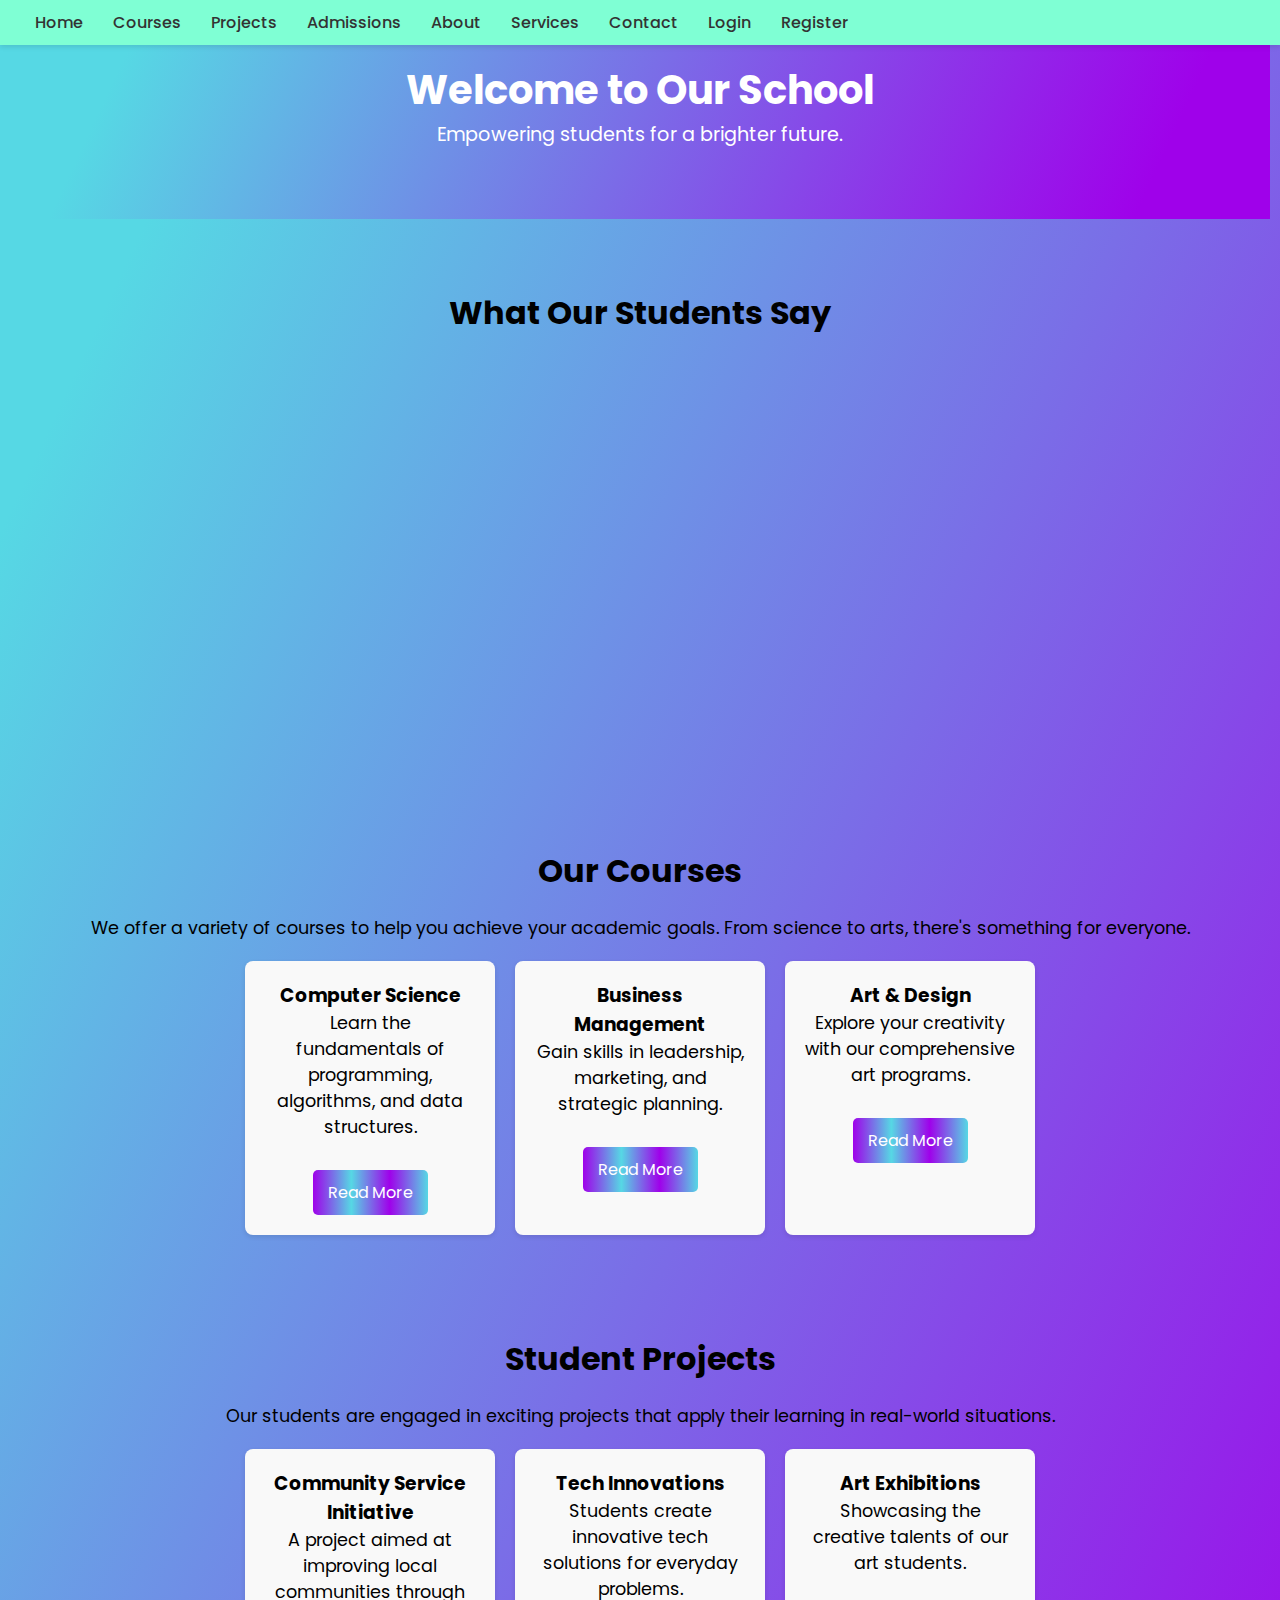
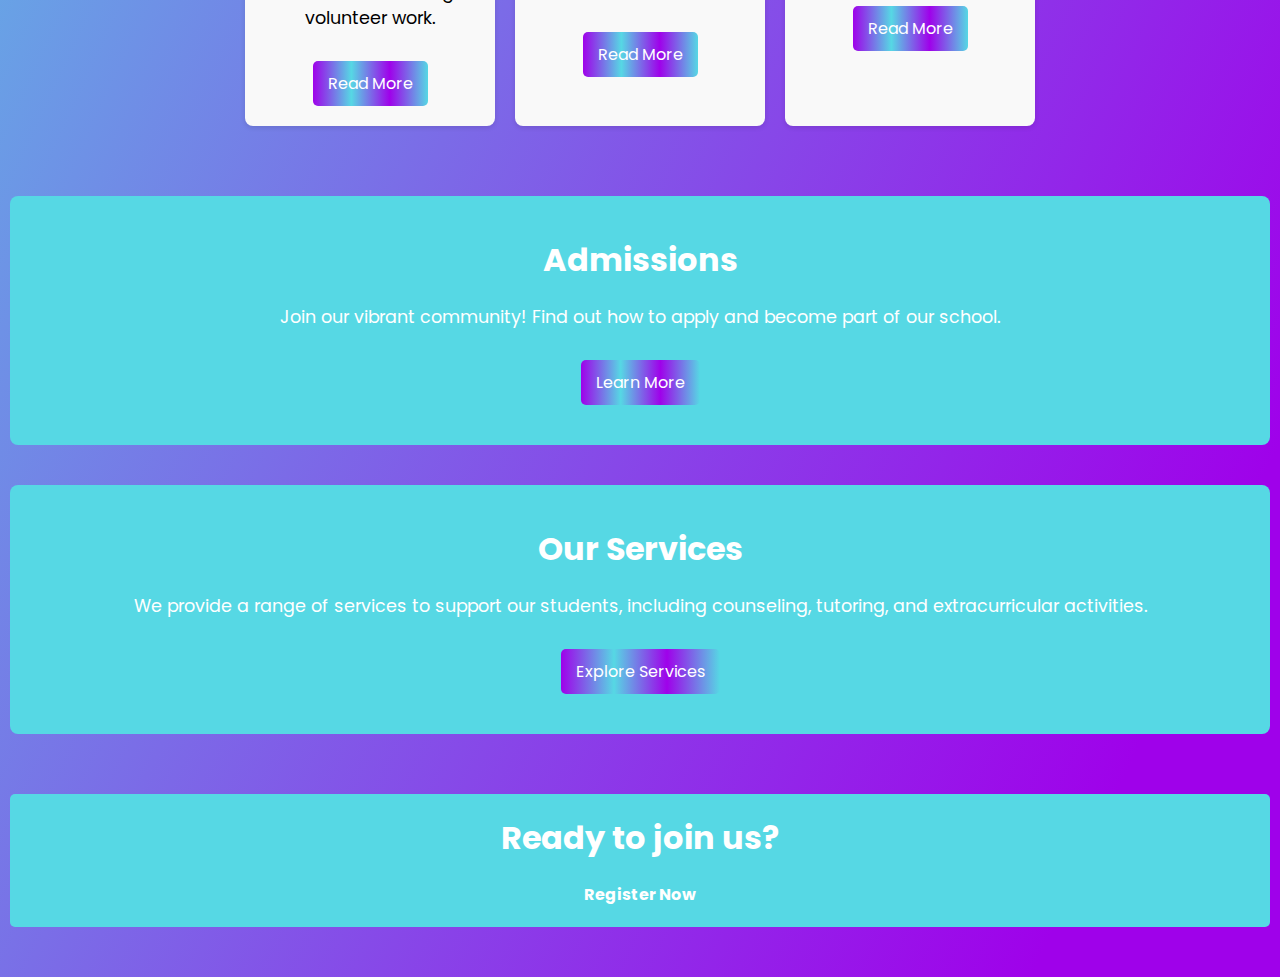
<file: index.html>
<!DOCTYPE html>
<html lang="en">
<head>
    <meta charset="UTF-8">
    <meta name="viewport" content="width=device-width, initial-scale=1.0">
    <title>HomePage</title>
    <link rel="stylesheet" href="css/styles.css">
    <link rel="stylesheet" href="https://cdnjs.cloudflare.com/ajax/libs/font-awesome/6.0.0-beta3/css/all.min.css">
</head>
<body>
    <div class="nav">
        <section id="nav" class="nav-bar">
            <nav>
                <div class="menu-toggle" id="mobile-menu">
                    <i class="fas fa-bars"></i>
                </div>
                <ul class="nav-list" id="nav-list">
                    <li><a href="index.html">Home</a></li>
                    <li><a href="courses.html">Courses</a></li>
                    <li><a href="projects.html">Projects</a></li>
                    <li><a href="admissions.html">Admissions</a></li>
                    <li><a href="about.html">About</a></li>
                    <li><a href="services.html">Services</a></li>
                    <li><a href="contact.html">Contact</a></li>
                    <li><a href="login.html">Login</a></li>
                    <li><a href="register.html">Register</a></li>
                </ul>
            </nav>
        </section>
    </div>

    <div class="hero">
        <h1>Welcome to Our School</h1>
        <p>Empowering students for a brighter future.</p>
    </div>

    <div class="testimonials">
        <h2>What Our Students Say</h2>
        <div class="testimonial">
            <p>"This school has transformed my life! The teachers are amazing and truly care about our success." - Jane Doe</p>
        </div>
        <div class="testimonial">
            <p>"I love the supportive environment here. It's like a second home!" - John Smith</p>
        </div>
        <div class="testimonial">
            <p>"The programs offered are top-notch. I couldn't have asked for a better education!" - Sarah Lee</p>
        </div>
    </div>

    <section class="courses">
        <h2>Our Courses</h2>
        <p>We offer a variety of courses to help you achieve your academic goals. From science to arts, there's something for everyone.</p>
        <div class="course-list">
            <div class="course-item">
                <h3>Computer Science</h3>
                <p>Learn the fundamentals of programming, algorithms, and data structures.</p>
                <a href="courses.html" class="btn">Read More</a>
            </div>
            <div class="course-item">
                <h3>Business Management</h3>
                <p>Gain skills in leadership, marketing, and strategic planning.</p>
                <a href="courses.html" class="btn">Read More</a>
            </div>
            <div class="course-item">
                <h3>Art & Design</h3>
                <p>Explore your creativity with our comprehensive art programs.</p>
                <a href="courses.html" class="btn">Read More</a>
            </div>

           
        </div>
    </section>

    <section class="projects">
        <h2>Student Projects</h2>
        <p>Our students are engaged in exciting projects that apply their learning in real-world situations.</p>
        <div class="project-list">
            <div class="project-item">
                <h3>Community Service Initiative</h3>
                <p>A project aimed at improving local communities through volunteer work.</p>
                <a href="projects.html" class="btn">Read More</a>
            </div>
            <div class="project-item">
                <h3>Tech Innovations</h3>
                <p>Students create innovative tech solutions for everyday problems.</p>
                <a href="projects.html" class="btn">Read More</a>
            </div>
            <div class="project-item">
                <h3>Art Exhibitions</h3>
                <p>Showcasing the creative talents of our art students.</p>
                <a href="projects.html" class="btn">Read More</a>
            </div>
        </div>
    </section>

    <section class="admissions">
        <h2>Admissions</h2>
        <p>Join our vibrant community! Find out how to apply and become part of our school.</p>
        <a href="admissions.html" class="btn">Learn More</a>
    </section>

    <section class="services">
        <h2>Our Services</h2>
        <p>We provide a range of services to support our students, including counseling, tutoring, and extracurricular activities.</p>
        <a href="services.html" class="btn">Explore Services</a>
    </section>

    <div class="call-to-action">
        <h2>Ready to join us?</h2>
        <a href="register.html">Register Now</a>
    </div>

   
</body>
</html>
</file>
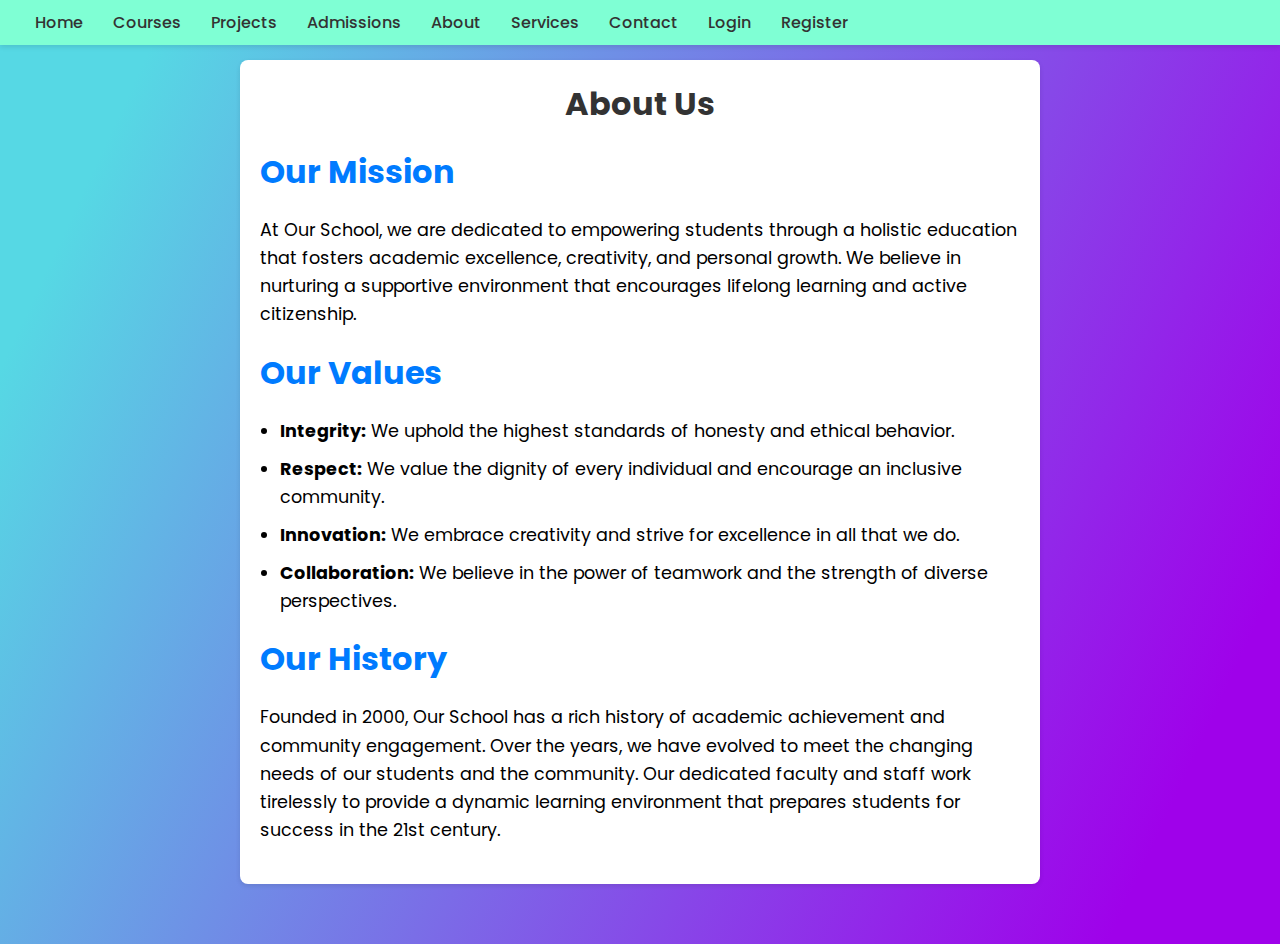
<file: about.html>
<!DOCTYPE html>
<html lang="en">
<head>
    <meta charset="UTF-8">
    <meta name="viewport" content="width=device-width, initial-scale=1.0">
    <title>About Us</title>
    <link rel="stylesheet" href="css/styles.css">
    <link rel="stylesheet" href="https://cdnjs.cloudflare.com/ajax/libs/font-awesome/6.0.0-beta3/css/all.min.css">
</head>
<body>
    <div class="nav">
        <section id="nav" class="nav-bar">
            <nav>
                <div class="menu-toggle" id="mobile-menu">
                    <i class="fas fa-bars"></i>
                </div>
                <ul class="nav-list" id="nav-list">
                    <li><a href="index.html">Home</a></li>
                    <li><a href="courses.html">Courses</a></li>
                    <li><a href="projects.html">Projects</a></li>
                    <li><a href="admissions.html">Admissions</a></li>
                    <li><a href="about.html">About</a></li>
                    <li><a href="services.html">Services</a></li>
                    <li><a href="contact.html">Contact</a></li>
                    <li><a href="login.html">Login</a></li>
                    <li><a href="register.html">Register</a></li>
                </ul>
            </nav>
        </section>
    </div>
    <div class="about">
        <h1>About Us</h1>
        <div class="about-content">
            <h2>Our Mission</h2>
            <p>At Our School, we are dedicated to empowering students through a holistic education that fosters academic excellence, creativity, and personal growth. We believe in nurturing a supportive environment that encourages lifelong learning and active citizenship.</p>

            <h2>Our Values</h2>
            <ul>
                <li><strong>Integrity:</strong> We uphold the highest standards of honesty and ethical behavior.</li>
                <li><strong>Respect:</strong> We value the dignity of every individual and encourage an inclusive community.</li>
                <li><strong>Innovation:</strong> We embrace creativity and strive for excellence in all that we do.</li>
                <li><strong>Collaboration:</strong> We believe in the power of teamwork and the strength of diverse perspectives.</li>
            </ul>

            <h2>Our History</h2>
            <p>Founded in 2000, Our School has a rich history of academic achievement and community engagement. Over the years, we have evolved to meet the changing needs of our students and the community. Our dedicated faculty and staff work tirelessly to provide a dynamic learning environment that prepares students for success in the 21st century.</p>
        </div>
    </div>
</body>
</html>
</file>
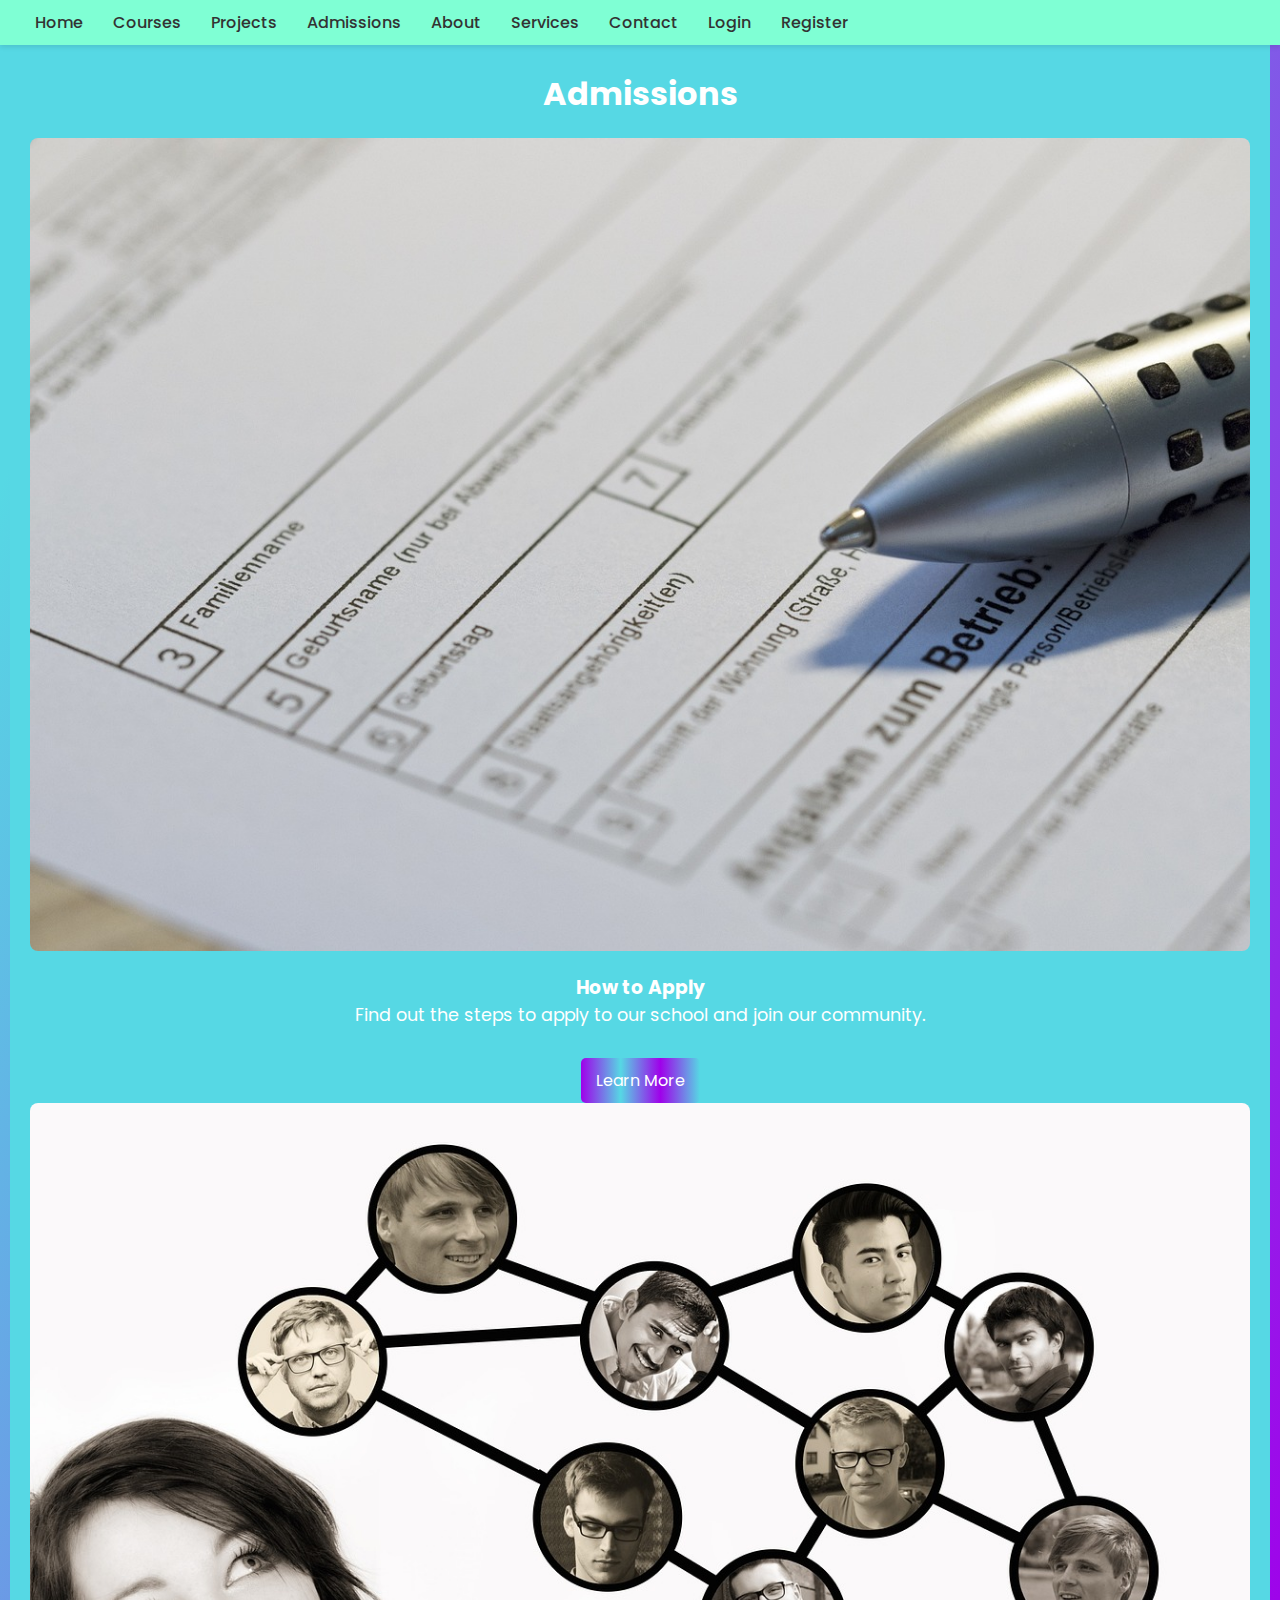
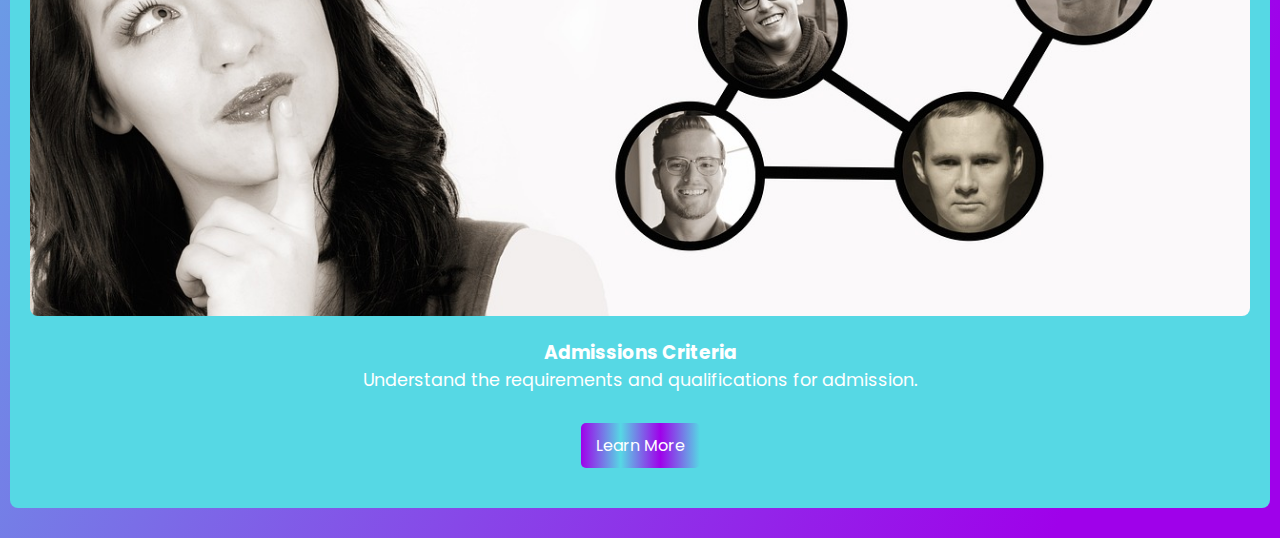
<file: admissions.html>
<!DOCTYPE html>
<html lang="en">
<head>
    <meta charset="UTF-8">
    <meta name="viewport" content="width=device-width, initial-scale=1.0">
    <title>Admissions</title>
    <link rel="stylesheet" href="css/styles.css">
    <link rel="stylesheet" href="https://cdnjs.cloudflare.com/ajax/libs/font-awesome/6.0.0-beta3/css/all.min.css">
</head>
<body>
    <div class="nav">
        <section id="nav" class="nav-bar">
            <nav>
                <div class="menu-toggle" id="mobile-menu">
                    <i class="fas fa-bars"></i>
                </div>
                <ul class="nav-list" id="nav-list">
                    <li><a href="index.html">Home</a></li>
                    <li><a href="courses.html">Courses</a></li>
                    <li><a href="projects.html">Projects</a></li>
                    <li><a href="admissions.html">Admissions</a></li>
                    <li><a href="about.html">About</a></li>
                    <li><a href="services.html">Services</a></li>
                    <li><a href="contact.html">Contact</a></li>
                    <li><a href="login.html">Login</a></li>
                    <li><a href="register.html">Register</a></li>
                </ul>
            </nav>
        </section>
    </div>
    <section class="admissions">
        <h2>Admissions</h2>
        <div class="admissions-list">
            <div class="admissions-item">
                <img src="images/admissions1.jpg" alt="How to Apply">
                <h3>How to Apply</h3>
                <p>Find out the steps to apply to our school and join our community.</p>
                <a href="admissions.html" class="btn">Learn More</a>
            </div>
            <div class="admissions-item">
                <img src="images/admissions2.jpg" alt="Admissions Criteria">
                <h3>Admissions Criteria</h3>
                <p>Understand the requirements and qualifications for admission.</p>
                <a href="admissions.html" class="btn">Learn More</a>
            </div>
    </section>
</body>
<script src="js/menuBar.js"></script>
</html>
</file>
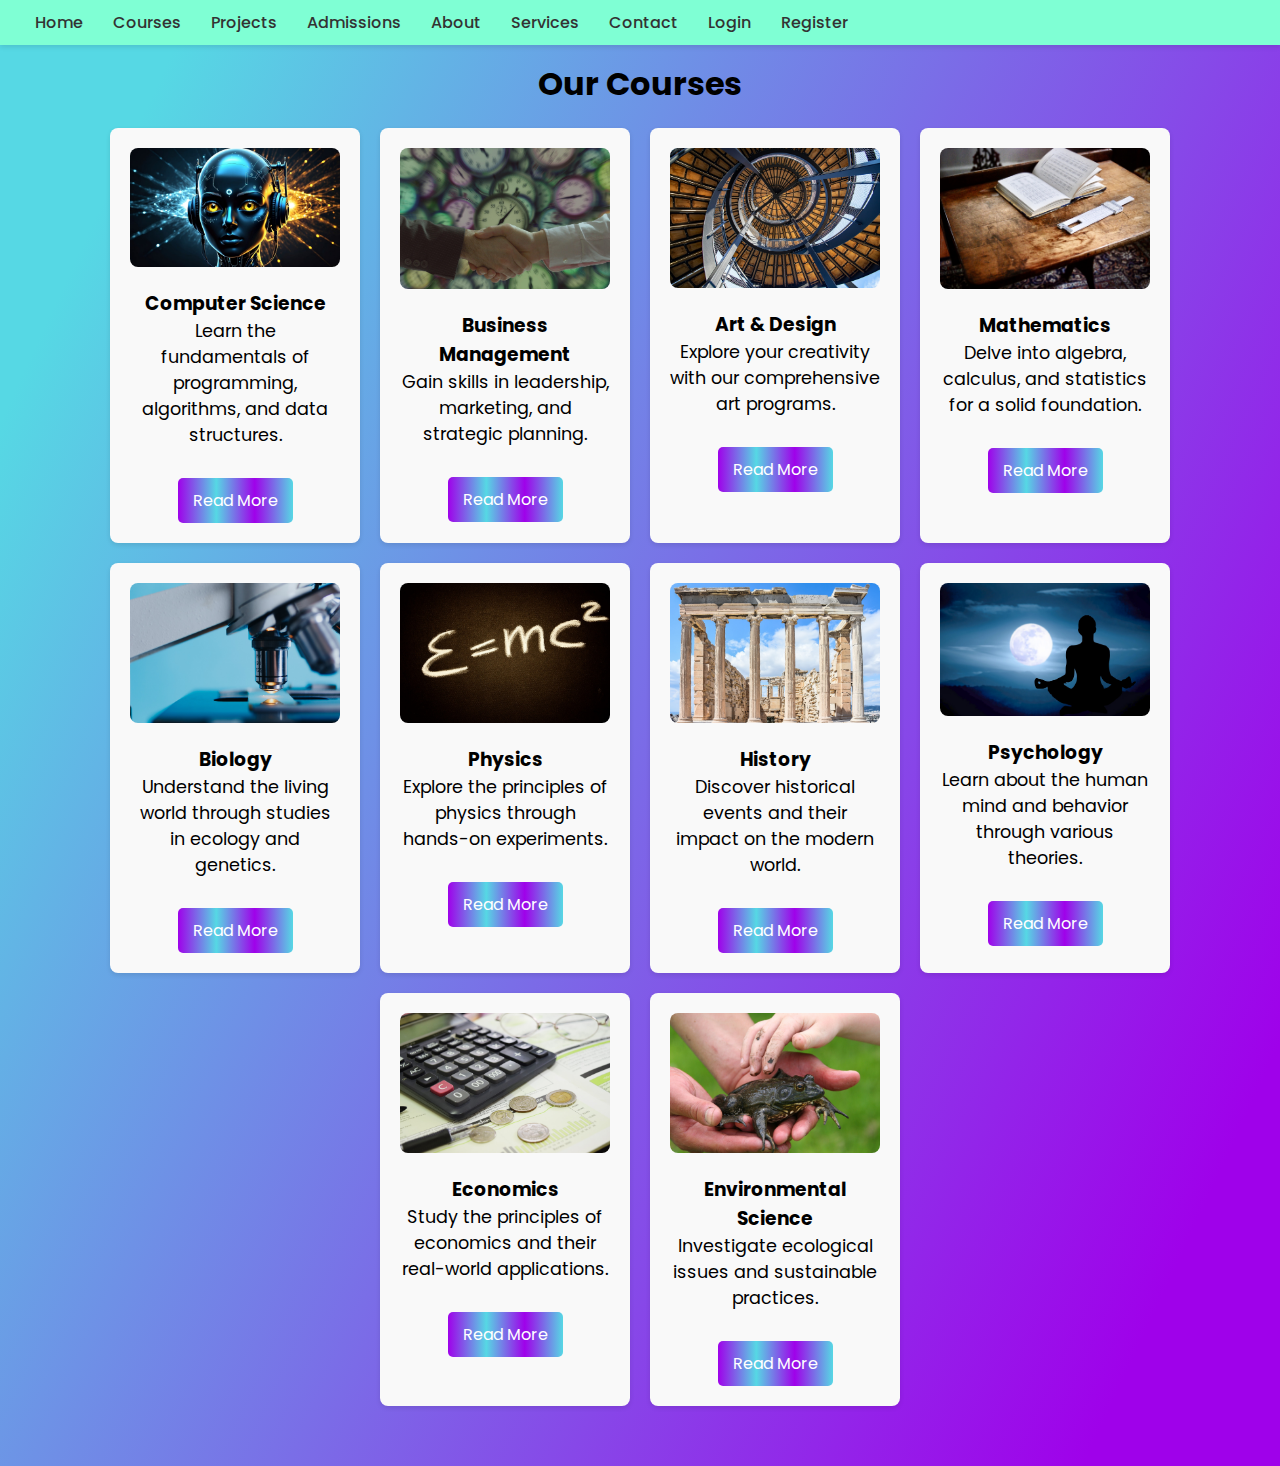
<file: courses.html>
<!DOCTYPE html>
<html lang="en">
<head>
    <meta charset="UTF-8">
    <meta name="viewport" content="width=device-width, initial-scale=1.0">
    <title>
        Courses
    </title>
    <link rel="stylesheet" href="css/styles.css">
    <link rel="stylesheet" href="https://cdnjs.cloudflare.com/ajax/libs/font-awesome/6.0.0-beta3/css/all.min.css">
</head>
<body>
    <div class="nav">
        <section id="nav" class="nav-bar">
            <nav>
                <div class="menu-toggle" id="mobile-menu">
                    <i class="fas fa-bars"></i>
                </div>
                <ul class="nav-list" id="nav-list">
                    <li><a href="index.html">Home</a></li>
                    <li><a href="courses.html">Courses</a></li>
                    <li><a href="projects.html">Projects</a></li>
                    <li><a href="admissions.html">Admissions</a></li>
                    <li><a href="about.html">About</a></li>
                    <li><a href="services.html">Services</a></li>
                    <li><a href="contact.html">Contact</a></li>
                    <li><a href="login.html">Login</a></li>
                    <li><a href="register.html">Register</a></li>
                </ul>
            </nav>
        </section>
    </div>
    <section class="courses">
        <h2>Our Courses</h2>
        <div class="course-list">
            <div class="course-item">
                <img src="images/course1.jpg" alt="Computer Science">
                <h3>Computer Science</h3>
                <p>Learn the fundamentals of programming, algorithms, and data structures.</p>
                <a href="courses.html" class="btn">Read More</a>
            </div>
            <div class="course-item">
                <img src="images/course2.jpg" alt="Business Management">
                <h3>Business Management</h3>
                <p>Gain skills in leadership, marketing, and strategic planning.</p>
                <a href="courses.html" class="btn">Read More</a>
            </div>
            <div class="course-item">
                <img src="images/course3.jpg" alt="Art & Design">
                <h3>Art & Design</h3>
                <p>Explore your creativity with our comprehensive art programs.</p>
                <a href="courses.html" class="btn">Read More</a>
            </div>
            <div class="course-item">
                <img src="images/course4.jpg" alt="Mathematics">
                <h3>Mathematics</h3>
                <p>Delve into algebra, calculus, and statistics for a solid foundation.</p>
                <a href="courses.html" class="btn">Read More</a>
            </div>
            <div class="course-item">
                <img src="images/course5.jpg" alt="Biology">
                <h3>Biology</h3>
                <p>Understand the living world through studies in ecology and genetics.</p>
                <a href="courses.html" class="btn">Read More</a>
            </div>
            <div class="course-item">
                <img src="images/course6.jpg" alt="Physics">
                <h3>Physics</h3>
                <p>Explore the principles of physics through hands-on experiments.</p>
                <a href="courses.html" class="btn">Read More</a>
            </div>
            <div class="course-item">
                <img src="images/course7.jpg" alt="History">
                <h3>History</h3>
                <p>Discover historical events and their impact on the modern world.</p>
                <a href="courses.html" class="btn">Read More</a>
            </div>
            <div class="course-item">
                <img src="images/course8.jpg" alt="Psychology">
                <h3>Psychology</h3>
                <p>Learn about the human mind and behavior through various theories.</p>
                <a href="courses.html" class="btn">Read More</a>
            </div>
            <div class="course-item">
                <img src="images/course9.jpg" alt="Economics">
                <h3>Economics</h3>
                <p>Study the principles of economics and their real-world applications.</p>
                <a href="courses.html" class="btn">Read More</a>
            </div>
            <div class="course-item">
                <img src="images/course10.jpg" alt="Environmental Science">
                <h3>Environmental Science</h3>
                <p>Investigate ecological issues and sustainable practices.</p>
                <a href="courses.html" class="btn">Read More</a>
            </div>
        </div>
    </section>    
</body>
<script src="js/menuBar.js"></script>
</html>
</file>
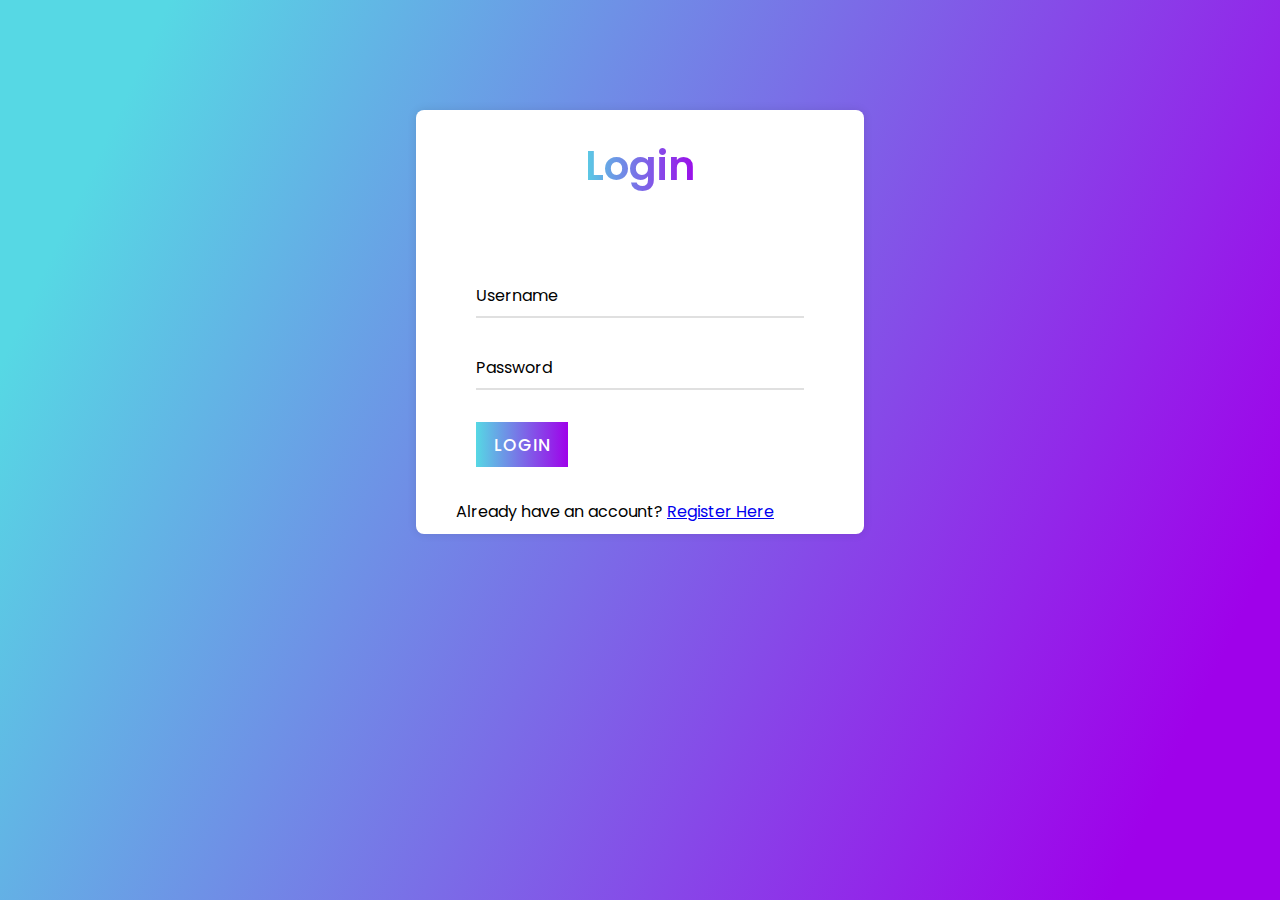
<file: login.html>
<!DOCTYPE html>
<html lang="en">

<head>
    <meta charset="UTF-8">
    <meta name="viewport" content="width=device-width, initial-scale=1.0">
    <title>Login</title>
    <link rel="stylesheet" href="css/styles.css">
</head>

<body>
    <div class="container">
        <div class="text">
            Login
        </div>
        <form action="" onsubmit="return false">

            <div class="form-row">
                <div class="input-data">
                    <input type="text" name="username" id="username" required>
                    <div class="underline"></div>
                    <label for="username">Username</label>
                    <span class="error-message" id="username-error"></span>
                </div>
            </div>
            <div class="form-row">
                <div class="input-data">
                    <input type="password" name="password" id="password" required>
                    <div class="underline"></div>
                    <label for="password">Password</label>
                    <span class="error-message" id="password-error"></span>
                </div>
            </div>

            <div class="form-row submit-btn">
                <div class="input-data">
                    <div class="inner"></div>
                    <input type="submit" id="submit" value="Login">
                </div>
            </div>

            <span>Already have an account? <a href="register.html">Register Here</a></span>
        </form>
    </div>
</body>

<script src="js/login.js"></script>

</html>
</file>
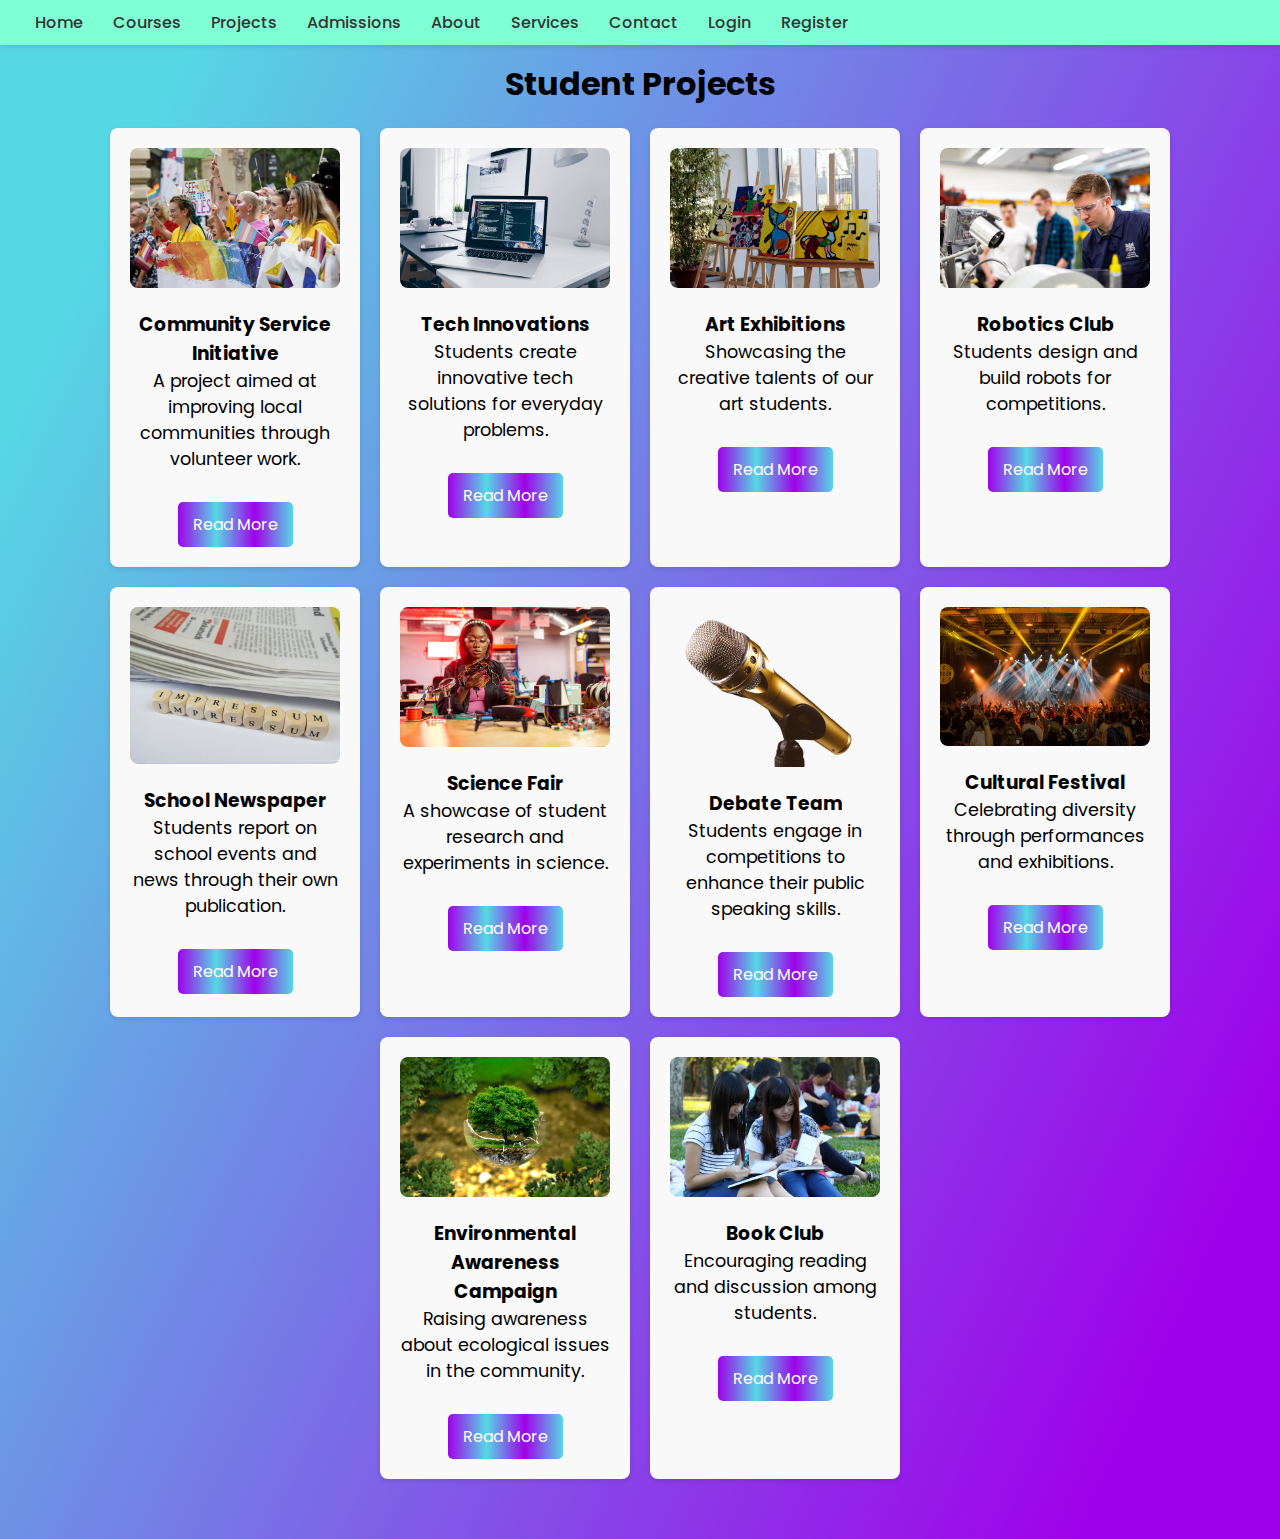
<file: projects.html>
<!DOCTYPE html>
<html lang="en">
<head>
    <meta charset="UTF-8">
    <meta name="viewport" content="width=device-width, initial-scale=1.0">
    <title>Projects</title>
    <link rel="stylesheet" href="css/styles.css">
    <link rel="stylesheet" href="https://cdnjs.cloudflare.com/ajax/libs/font-awesome/6.0.0-beta3/css/all.min.css">
</head>
<body>
    <div class="nav">
        <section id="nav" class="nav-bar">
            <nav>
                <div class="menu-toggle" id="mobile-menu">
                    <i class="fas fa-bars"></i>
                </div>
                <ul class="nav-list" id="nav-list">
                    <li><a href="index.html">Home</a></li>
                    <li><a href="courses.html">Courses</a></li>
                    <li><a href="projects.html">Projects</a></li>
                    <li><a href="admissions.html">Admissions</a></li>
                    <li><a href="about.html">About</a></li>
                    <li><a href="services.html">Services</a></li>
                    <li><a href="contact.html">Contact</a></li>
                    <li><a href="login.html">Login</a></li>
                    <li><a href="register.html">Register</a></li>
                </ul>
            </nav>
        </section>
    </div>  
    <section class="projects">
        <h2>Student Projects</h2>
        <div class="project-list">
            <div class="project-item">
                <img src="images/project1.jpg" alt="Community Service Initiative">
                <h3>Community Service Initiative</h3>
                <p>A project aimed at improving local communities through volunteer work.</p>
                <a href="projects.html" class="btn">Read More</a>
            </div>
            <div class="project-item">
                <img src="images/project2.jpg" alt="Tech Innovations">
                <h3>Tech Innovations</h3>
                <p>Students create innovative tech solutions for everyday problems.</p>
                <a href="projects.html" class="btn">Read More</a>
            </div>
            <div class="project-item">
                <img src="images/project3.jpg" alt="Art Exhibitions">
                <h3>Art Exhibitions</h3>
                <p>Showcasing the creative talents of our art students.</p>
                <a href="projects.html" class="btn">Read More</a>
            </div>
            <div class="project-item">
                <img src="images/project4.jpg" alt="Robotics Club">
                <h3>Robotics Club</h3>
                <p>Students design and build robots for competitions.</p>
                <a href="projects.html" class="btn">Read More</a>
            </div>
            <div class="project-item">
                <img src="images/project5.jpg" alt="School Newspaper">
                <h3>School Newspaper</h3>
                <p>Students report on school events and news through their own publication.</p>
                <a href="projects.html" class="btn">Read More</a>
            </div>
            <div class="project-item">
                <img src="images/project6.jpg" alt="Science Fair">
                <h3>Science Fair</h3>
                <p>A showcase of student research and experiments in science.</p>
                <a href="projects.html" class="btn">Read More</a>
            </div>
            <div class="project-item">
                <img src="images/project7.png" alt="Debate Team">
                <h3>Debate Team</h3>
                <p>Students engage in competitions to enhance their public speaking skills.</p>
                <a href="projects.html" class="btn">Read More</a>
            </div>
            <div class="project-item">
                <img src="images/project8.jpg" alt="Cultural Festival">
                <h3>Cultural Festival</h3>
                <p>Celebrating diversity through performances and exhibitions.</p>
                <a href="projects.html" class="btn">Read More</a>
            </div>
            <div class="project-item">
                <img src="images/project9.jpg" alt="Environmental Awareness Campaign">
                <h3>Environmental Awareness Campaign</h3>
                <p>Raising awareness about ecological issues in the community.</p>
                <a href="projects.html" class="btn">Read More</a>
            </div>
            <div class="project-item">
                <img src="images/project10.jpg" alt="Book Club">
                <h3>Book Club</h3>
                <p>Encouraging reading and discussion among students.</p>
                <a href="projects.html" class="btn">Read More</a>
            </div>
        </div>
    </section>
</body>
<script src="js/menuBar.js"></script>
</html>
</file>
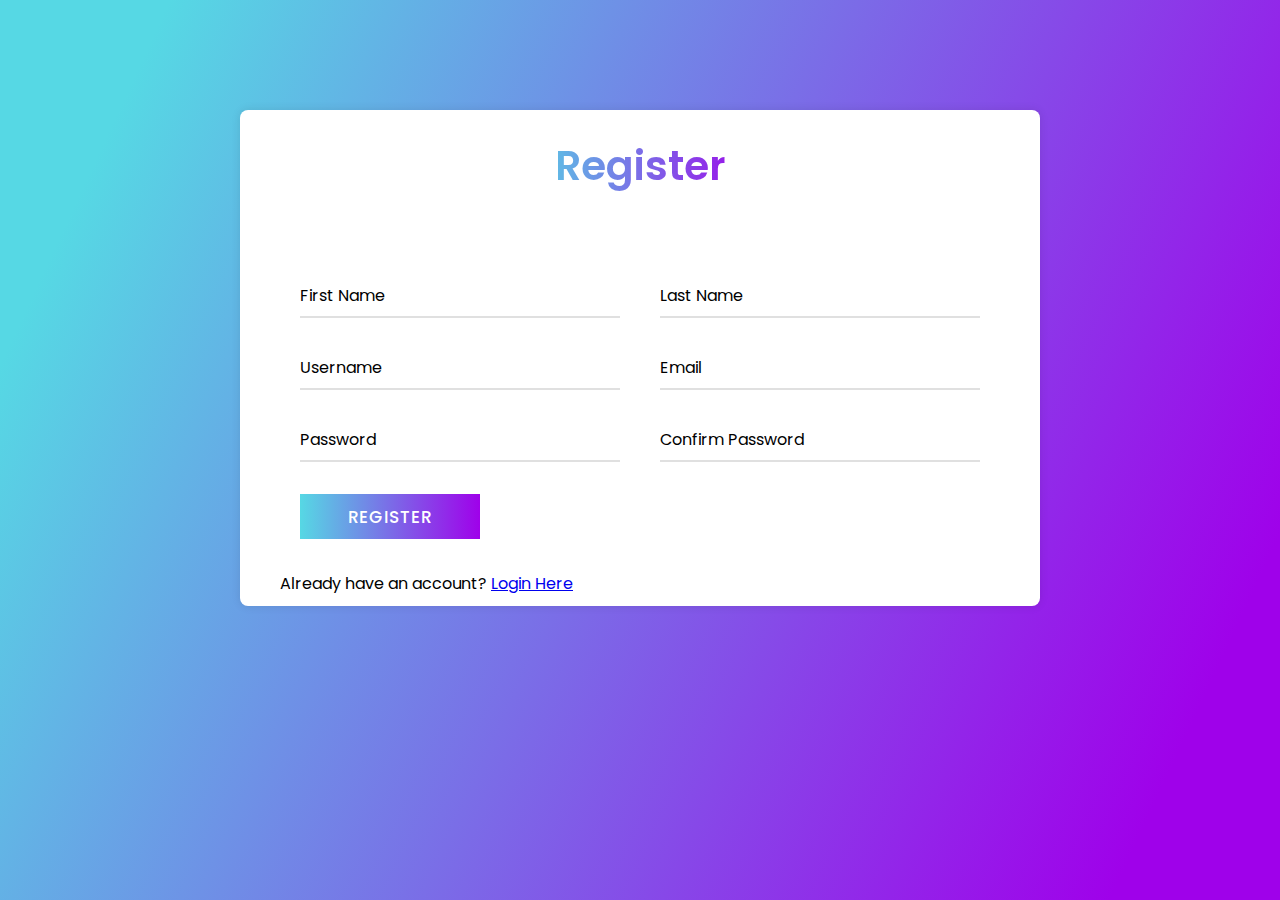
<file: register.html>
<!DOCTYPE html>
<html lang="en">

<head>
    <meta charset="UTF-8">
    <meta name="viewport" content="width=device-width, initial-scale=1.0">
    <title>Register</title>
    <link rel="stylesheet" href="css/styles.css">
</head>

<body>
    <div class="container">
        <div class="text">
            Register
        </div>
        <form action="" onsubmit="return false">
            <div class="form-row">
                <div class="input-data">
                    <input type="text" name="first-name" id="first-name" required>
                    <div class="underline"></div>
                    <label for="">First Name</label>
                    <span class="error-message" id="first-name-error"></span>
                </div>
                <div class="input-data">
                    <input type="text" name="last-name" id="last-name" required>
                    <div class="underline"></div>
                    <label for="">Last Name</label>
                    <span class="error-message" id="last-name-error"></span>
                </div>
            </div>
            <div class="form-row">
                <div class="input-data">
                    <input type="text" name="username" id="username" required>
                    <div class="underline"></div>
                    <label for="username">Username</label>
                    <span class="error-message" id="username-error"></span>
                </div>

                <div class="input-data">
                    <input type="email" name="email" id="email" required>
                    <div class="underline"></div>
                    <label for="email">Email</label>
                    <span class="error-message" id="email-error"></span>
                </div>
            </div>

            <div class="form-row">
                <div class="input-data">
                    <input type="password" name="password" id="password" required>
                    <div class="underline"></div>
                    <label for="password">Password</label>
                    <span class="error-message" id="password-error"></span>
                </div>

                <div class="input-data">
                    <input type="password" name="confirm-password" id="confirm-password" required>
                    <div class="underline"></div>
                    <label for="confirm-password">Confirm Password</label>
                    <span class="error-message" id="confirm-password-error"></span>
                </div>
            </div>

            <div class="form-row submit-btn">
                <div class="input-data">
                    <div class="inner"></div>
                    <input type="submit"  id="submit" value="Register">
                </div>
            </div>

            <span>Already have an account? <a href="login.html">Login Here</a></span>
        </form>
    </div>
</body>

<script src="js/register.js"></script>
</html>
</file>
<file: css/styles.css>
@import url('https://fonts.googleapis.com/css?family=Poppins:400,500,600,700&display=swap');

* {
    margin: 0;
    padding: 0;
    outline: none;
    box-sizing: border-box;
    font-family: 'Poppins', sans-serif;
}

body {
    display: flex;
    flex-direction: column;
    min-height: 100vh;
    padding: 10px;
    background: linear-gradient(115deg, #56d8e4 10%, #9f01ea 90%);
}

.nav-bar {
    position: absolute; 
    top: 0;
    right: 0;
    left: 0;
    padding: 10px 20px; 
    background-color: aquamarine; 
    box-shadow: 0 2px 5px rgba(0, 0, 0, 0.1);  
    z-index: 1000; 
}

.nav {
    display: flex;
    justify-content: flex-end; 
    width: 100%; 
}

nav ul {
    display: flex;
    list-style: none;
}

nav ul li {
    margin: 0 15px;
}

nav ul li a {
    text-decoration: none;
    color: #333; 
    font-weight: 500; 
    transition: color 0.3s;
}

nav ul li a:hover {
    color: #007BFF;
}

.container {
    max-width: 800px;
    background: #fff;
    margin: 100px auto 20px; /* Add margin for spacing */
    padding: 25px 40px 10px 40px;
    box-shadow: 0px 0px 10px rgba(0, 0, 0, 0.1);
    border-radius: 8px; /* Rounded corners */
}

.container .text {
    text-align: center;
    font-size: 41px;
    font-weight: 600;
    background: -webkit-linear-gradient(right, #56d8e4, #9f01ea, #56d8e4, #9f01ea);
    -webkit-background-clip: text;
    -webkit-text-fill-color: transparent;
    margin-bottom: 20px; /* Space below title */
}

.container img {
    width: 100%;
    border-radius: 8px; /* Rounded corners for images */
    margin-bottom: 20px; /* Space below images */
}

.container form {
    padding: 30px 0 0 0;
}

.container form .form-row {
    display: flex;
    margin: 32px 0;
}

.form-row .input-data {
    width: 100%;
    height: 40px;
    margin: 0 20px;
    position: relative;
}

.input-data input,
.textarea textarea {
    display: block;
    width: 100%;
    height: 100%;
    border: none;
    font-size: 17px;
    border-bottom: 2px solid rgba(0, 0, 0, 0.12);
}

.input-data input:focus ~ label,
.textarea textarea:focus ~ label,
.input-data input:valid ~ label,
.textarea textarea:valid ~ label {
    transform: translateY(-20px);
    font-size: 14px;
    color: #3498db;
}

.textarea textarea {
    resize: none;
    padding-top: 10px;
}

.input-data label {
    position: absolute;
    pointer-events: none;
    bottom: 10px;
    font-size: 16px;
    transition: all 0.3s ease;
}

.input-data .underline {
    position: absolute;
    bottom: 0;
    height: 2px;
    width: 100%;
}

.input-data .underline:before {
    position: absolute;
    content: "";
    height: 2px;
    width: 100%;
    background: #3498db;
    transform: scaleX(0);
    transform-origin: center;
    transition: transform 0.3s ease;
}

.input-data input:focus ~ .underline:before,
.input-data input:valid ~ .underline:before,
.textarea textarea:focus ~ .underline:before,
.textarea textarea:valid ~ .underline:before {
    transform: scale(1);
}

.submit-btn .input-data {
    overflow: hidden;
    height: 45px!important;
    width: 25%!important;
}

.submit-btn .input-data .inner {
    height: 100%;
    width: 300%;
    position: absolute;
    left: -100%;
    background: -webkit-linear-gradient(right, #56d8e4, #9f01ea, #56d8e4, #9f01ea);
    transition: all 0.4s;
}

.submit-btn .input-data:hover .inner {
    left: 0;
}

.submit-btn .input-data input {
    background: none;
    border: none;
    color: #fff;
    font-size: 17px;
    font-weight: 500;
    text-transform: uppercase;
    letter-spacing: 1px;
    cursor: pointer;
    position: relative;
    z-index: 2;
}

@media (max-width: 700px) {
    .container .text {
        font-size: 30px;
    }

    .container form {
        padding: 10px 0 0 0;
    }

    .container form .form-row {
        display: block;
    }

    form .form-row .input-data {
        margin: 35px 0!important;
    }

    .submit-btn .input-data {
        width: 40%!important;
    }

    .nav {
        flex-direction: column;
        align-items: center;
    }

    nav ul {
        flex-direction: column;
        padding: 10px 0;
    }

    nav ul li {
        margin: 5px 0;
    }
}

.error-message {
    color: red;
    font-size: 12px;
}

.hero {
    text-align: center;
    padding: 50px 20px;
    background: linear-gradient(115deg, #56d8e4 10%, #9f01ea 90%);
    color: white;
}

.hero h1 {
    font-size: 2.5em;
    animation: fadeIn 1s ease-in-out;
}

.hero p {
    font-size: 1.2em;
    animation: fadeIn 1.5s ease-in-out;
}

.testimonials {
    max-width: 800px;
    margin: 50px auto;
    text-align: center;
    padding: 20px;
}

.testimonial {
    background: #f9f9f9;
    border-radius: 8px;
    padding: 20px;
    margin: 20px 0;
    box-shadow: 0 2px 5px rgba(0,0,0,0.1);
    opacity: 0;
    transform: translateY(20px);
    animation: slideIn 0.5s forwards;
}

.testimonial:nth-child(1) { animation-delay: 0.3s; }
.testimonial:nth-child(2) { animation-delay: 0.6s; }
.testimonial:nth-child(3) { animation-delay: 0.9s; }

@keyframes fadeIn {
    from { opacity: 0; }
    to { opacity: 1; }
}

@keyframes slideIn {
    from { opacity: 0; transform: translateY(20px); }
    to { opacity: 1; transform: translateY(0); }
}

.call-to-action {
    margin: 40px 0;
    padding: 20px;
    background: #56d8e4;
    color: white;
    border-radius: 5px;
    text-align: center;
}

.call-to-action a {
    color: white;
    text-decoration: none;
    font-weight: bold;
}

.call-to-action a:hover {
    text-decoration: underline;
}

section {
    padding: 50px 20px;
    text-align: center;
}

h2 {
    margin-bottom: 20px;
    font-size: 2em;
}

p {
    font-size: 1.1em;
    margin-bottom: 20px;
}

.course-list, .project-list {
    display: flex;
    justify-content: center;
    flex-wrap: wrap;
    gap: 20px;
}

.course-item, .project-item {
    background: #f9f9f9;
    border-radius: 8px;
    padding: 20px;
    width: 250px;
    box-shadow: 0 2px 5px rgba(0,0,0,0.1);
    transition: transform 0.3s;
}

.course-item:hover, .project-item:hover {
    transform: translateY(-5px);
}

.admissions, .services {
    background: #56d8e4;
    color: white;
    padding: 40px 20px;
    border-radius: 8px;
    margin: 20px 0;
}

/* Responsive styles */
@media (max-width: 700px) {
    .course-list, .project-list {
        flex-direction: column;
        align-items: center;
    }
    
    .course-item, .project-item {
        width: 90%; /* Full width on mobile */
    }

    .admissions, .services {
        padding: 30px 10px;
    }
}

/* Add these styles to your existing CSS */

.nav-bar {
    position: absolute; 
    top: 0;
    right: 0;
    left: 0;
    padding: 10px 20px; 
    background-color: aquamarine; 
    box-shadow: 0 2px 5px rgba(0, 0, 0, 0.1);  
    z-index: 1000; 
    display: flex;
    justify-content: space-between; /* Change to space-between */
    align-items: center; /* Center items vertically */
}

.menu-toggle {
    display: none; /* Hidden by default */
    cursor: pointer; /* Pointer on hover */
}

.nav-list {
    display: flex;
    list-style: none;
}

.nav-list.active {
    display: flex; /* Show the menu when active */
    flex-direction: column; /* Stack items vertically */
}

@media (max-width: 700px) {
    .menu-toggle {
        display: block; 
    }

    .nav-list {
        display: none; 
        width: 100%; 
        background-color: aquamarine; /* Match nav background */
        position: absolute; /* Positioning to cover the screen */
        top: 60px; /* Below the navbar */
        left: 0; /* Align to the left */
    }

    .nav-list li {
        margin: 10px 0; /* Space between items */
    }
}

.btn {
    display: inline-block;
    margin-top: 10px;
    padding: 10px 15px;
    background: -webkit-linear-gradient(right, #56d8e4, #9f01ea, #56d8e4, #9f01ea);
    transition: all 0.4s;
    color: white;
    text-decoration: none;
    border-radius: 5px;
   
}

.course-item img,
.project-item img,
.admissions-item img,
.service-item img {
    width: 100%;
    height: auto;
    border-radius: 8px;
    margin-bottom: 15px;
}

.contact-info {
    max-width: 800px;
    margin: 50px auto;
    padding: 20px;
    background: #fff;
    border-radius: 8px;
    box-shadow: 0 2px 5px rgba(0, 0, 0, 0.1);
}

.contact-info h2 {
    text-align: center;
    margin-bottom: 20px;
    color: #333;
}

.contact-info h3 {
    margin-top: 20px;
    color: #007BFF;
}

.contact-info p,
.contact-info ul {
    font-size: 1.1em;
    line-height: 1.6;
}

.contact-info ul {
    list-style-type: none;
    padding-left: 0;
}

.contact-info li {
    margin: 10px 0;
}

.about {
    max-width: 800px;
    margin: 50px auto;
    padding: 20px;
    background: #fff;
    border-radius: 8px;
    box-shadow: 0 2px 5px rgba(0, 0, 0, 0.1);
}

.about h1 {
    text-align: center;
    margin-bottom: 20px;
    color: #333;
}

.about-content h2 {
    margin-top: 20px;
    color: #007BFF;
}

.about-content p, .about-content ul {
    font-size: 1.1em;
    line-height: 1.6;
}

.about-content ul {
    list-style-type: disc;
    padding-left: 20px;
}

.about-content li {
    margin: 10px 0;
}
</file>
